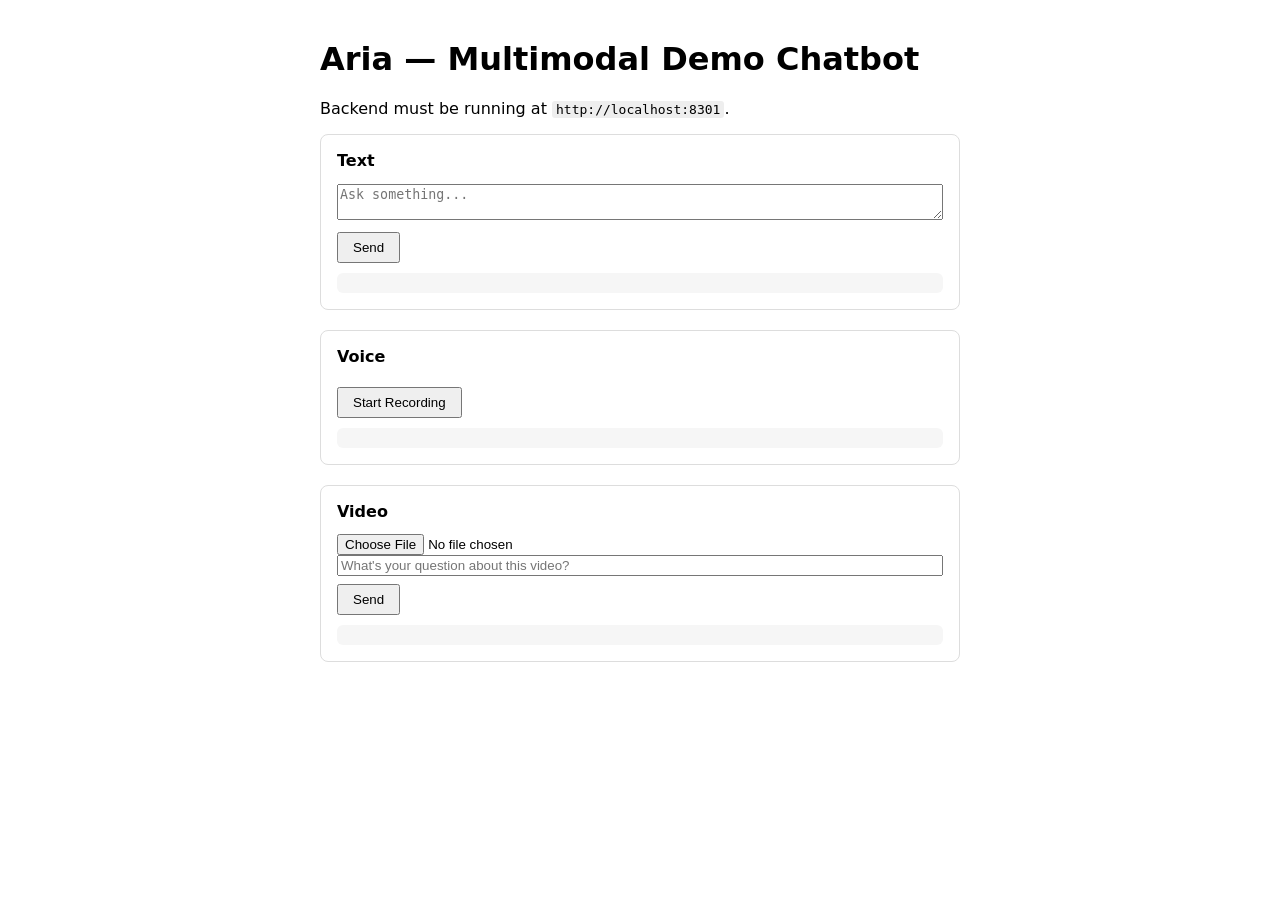
<file: Multimodal_DeepEval_Framework/demo_chatbot/frontend/index.html>
<!doctype html>
<html>
<head>
<meta charset="utf-8" />
<title>Aria — Multimodal Demo Chatbot</title>
<style>
  body { font-family: system-ui, sans-serif; max-width: 640px; margin: 40px auto; }
  section { border: 1px solid #ddd; border-radius: 8px; padding: 16px; margin-bottom: 20px; }
  h2 { margin-top: 0; font-size: 16px; }
  textarea, input[type=text] { width: 100%; box-sizing: border-box; }
  button { margin-top: 8px; padding: 6px 14px; cursor: pointer; }
  .reply { background: #f6f6f6; padding: 10px; border-radius: 6px; margin-top: 10px; white-space: pre-wrap; }
  code { background: #eee; padding: 1px 4px; border-radius: 3px; }
</style>
</head>
<body>
  <h1>Aria — Multimodal Demo Chatbot</h1>
  <p>Backend must be running at <code>http://localhost:8301</code>.</p>

  <section>
    <h2>Text</h2>
    <textarea id="textMsg" rows="2" placeholder="Ask something..."></textarea>
    <button onclick="sendText()">Send</button>
    <div class="reply" id="textReply"></div>
  </section>

  <section>
    <h2>Voice</h2>
    <button id="recBtn" onclick="toggleRecording()">Start Recording</button>
    <div class="reply" id="voiceReply"></div>
    <audio id="voicePlayback" controls style="width:100%; margin-top:8px; display:none;"></audio>
  </section>

  <section>
    <h2>Video</h2>
    <input type="file" id="videoFile" accept="video/*" />
    <input type="text" id="videoQuestion" placeholder="What's your question about this video?" />
    <button onclick="sendVideo()">Send</button>
    <div class="reply" id="videoReply"></div>
  </section>

<script>
const BASE = "http://127.0.0.1:8301";

async function sendText() {
  const message = document.getElementById("textMsg").value;
  const r = await fetch(`${BASE}/chat/text`, {
    method: "POST", headers: {"Content-Type": "application/json"},
    body: JSON.stringify({message, history: []})
  });
  const d = await r.json();
  document.getElementById("textReply").innerText = d.reply;
}

let mediaRecorder, chunks = [];
async function toggleRecording() {
  const btn = document.getElementById("recBtn");
  if (btn.innerText === "Start Recording") {
    const stream = await navigator.mediaDevices.getUserMedia({audio: true});
    mediaRecorder = new MediaRecorder(stream);
    chunks = [];
    mediaRecorder.ondataavailable = e => chunks.push(e.data);
    mediaRecorder.onstop = sendVoice;
    mediaRecorder.start();
    btn.innerText = "Stop Recording";
  } else {
    mediaRecorder.stop();
    btn.innerText = "Start Recording";
  }
}

async function sendVoice() {
  const blob = new Blob(chunks, {type: "audio/webm"});
  const fd = new FormData();
  fd.append("audio", blob, "voice.webm");
  fd.append("history", "[]");
  const r = await fetch(`${BASE}/chat/voice`, {method: "POST", body: fd});
  const d = await r.json();
  document.getElementById("voiceReply").innerText = `Transcript: ${d.transcript}\n\nReply: ${d.reply}`;
  if (d.audio_reply_b64) {
    const audioEl = document.getElementById("voicePlayback");
    audioEl.src = `data:audio/mp3;base64,${d.audio_reply_b64}`;
    audioEl.style.display = "block";
  }
}

async function sendVideo() {
  const file = document.getElementById("videoFile").files[0];
  const question = document.getElementById("videoQuestion").value;
  if (!file) return alert("Choose a video file first");
  const fd = new FormData();
  fd.append("video", file);
  fd.append("question", question);
  const r = await fetch(`${BASE}/chat/video`, {method: "POST", body: fd});
  const d = await r.json();
  document.getElementById("videoReply").innerText = d.reply;
}
</script>
</body>
</html>
</file>
